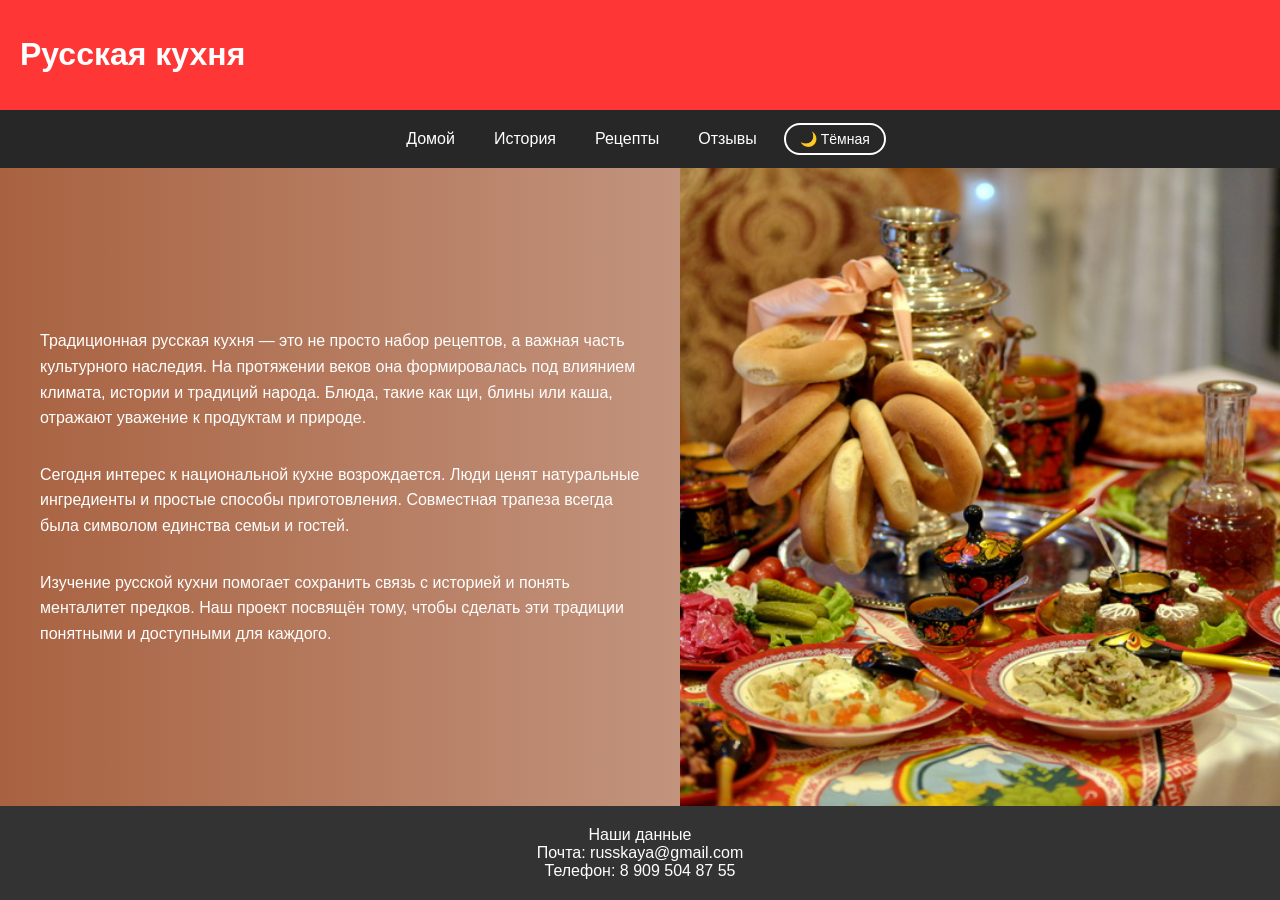
<file: index.html>
<!DOCTYPE html>
<html lang="ru">
<head>
  <meta charset="UTF-8">
  <meta name="viewport" content="width=device-width, initial-scale=1.0">
  <title>Русская кухня</title>
  <link rel="stylesheet" href="style.css">
</head>
<body>

  <header>
    <h1>Русская кухня</h1>
  </header>

  <nav>
      <a href="index.html">Домой</a>
      <a href="istori.html">История</a>
      <a href="resept.html">Рецепты</a>
      <a href="otzv.html">Отзывы</a>
      <button id="theme-toggle" class="theme-toggle">🌙 Тёмная</button>
  </nav>

  <main class="split-hero">
    <div class="hero-text">
      <p>Традиционная русская кухня — это не просто набор рецептов, а важная часть культурного наследия. На протяжении веков она формировалась под влиянием климата, истории и традиций народа. Блюда, такие как щи, блины или каша, отражают уважение к продуктам и природе.</p>
      <p>Сегодня интерес к национальной кухне возрождается. Люди ценят натуральные ингредиенты и простые способы приготовления. Совместная трапеза всегда была символом единства семьи и гостей.</p>
      <p>Изучение русской кухни помогает сохранить связь с историей и понять менталитет предков. Наш проект посвящён тому, чтобы сделать эти традиции понятными и доступными для каждого.</p>
    </div>
    <div class="hero-image">
      <img src="tradic.jpg" alt="Традиционная русская кухня">
    </div>
  </main>

  <footer>
    Наши данные<br>
    Почта: russkaya@gmail.com<br>
    Телефон: 8 909 504 87 55
  </footer>

  <script src="script.js"></script>
</body>
</html>
</file>
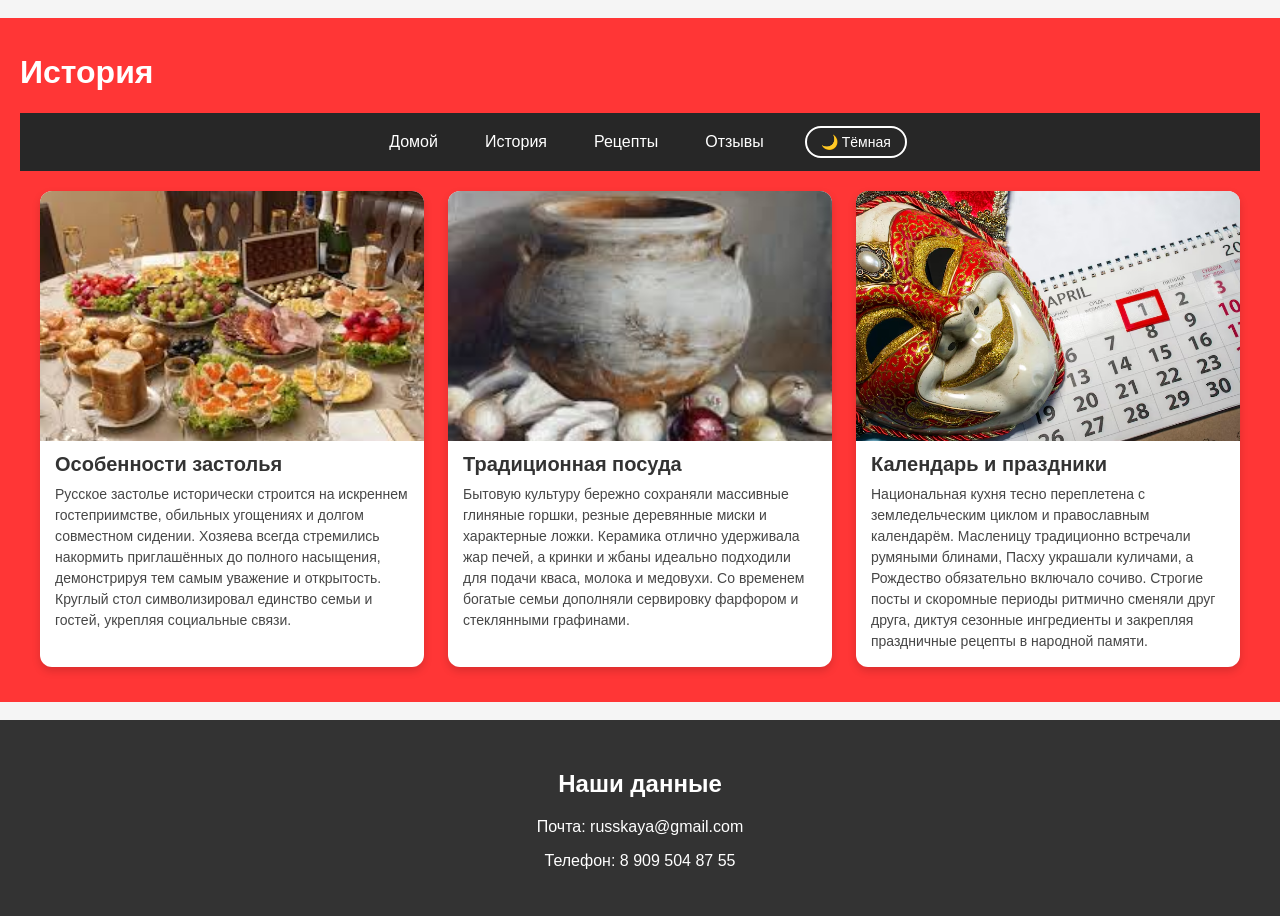
<file: istori.html>
<!DOCTYPE html>
<html lang="ru">
<head>
    <script src="script.js"></script>
    <link rel="stylesheet" href="style2.css">
    <title>История</title>
</head>
<body>
    <header>
        <h1>
            История
        </h1>
        <nav>
            <a href="index.html">Домой</a>
            <a href="istori.html">История</a>
            <a href="resept.html">Рецепты</a>
            <a href="otzv.html">Отзывы</a>
            <button id="theme-toggle" class="theme-toggle">🌙 Тёмная</button>
        </nav>
            </table>
        <div>
        
           <div class="images-row">
  <div class="card">
    <img src="zastol.jpeg" alt="Особенности застолья">
    <h3>Особенности застолья</h3>
    <p>Русское застолье исторически строится на искреннем гостеприимстве, обильных угощениях и долгом совместном сидении. Хозяева всегда стремились накормить приглашённых до полного насыщения, демонстрируя тем самым уважение и открытость. Круглый стол символизировал единство семьи и гостей, укрепляя социальные связи.</p>
  </div>

  <div class="card">
    <img src="gorchok.jpeg" alt="Традиционная посуда">
    <h3>Традиционная посуда</h3>
    <p>Бытовую культуру бережно сохраняли массивные глиняные горшки, резные деревянные миски и характерные ложки. Керамика отлично удерживала жар печей, а кринки и жбаны идеально подходили для подачи кваса, молока и медовухи. Со временем богатые семьи дополняли сервировку фарфором и стеклянными графинами.</p>
  </div>

  <div class="card">
    <img src="calendar.avif" alt="Календарь и праздники">
    <h3>Календарь и праздники</h3>
    <p>Национальная кухня тесно переплетена с земледельческим циклом и православным календарём. Масленицу традиционно встречали румяными блинами, Пасху украшали куличами, а Рождество обязательно включало сочиво. Строгие посты и скоромные периоды ритмично сменяли друг друга, диктуя сезонные ингредиенты и закрепляя праздничные рецепты в народной памяти.</p>
  </div>
</div>
    </header>

     <footer>
        <h2>Наши данные</h2>
        <p>Почта: russkaya@gmail.com</p>
        <p>Телефон: 8 909 504 87 55</p>
    </footer>
</file>
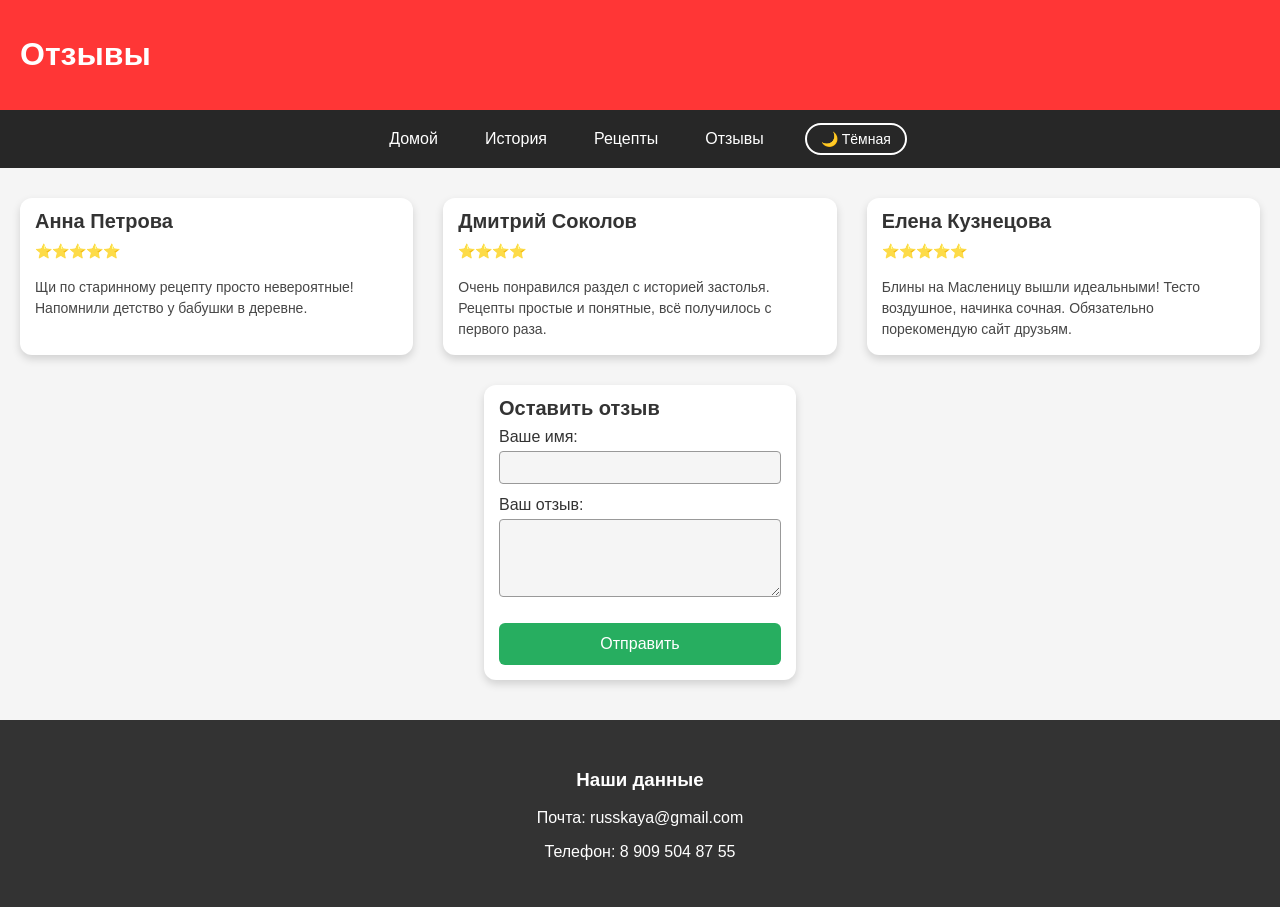
<file: otzv.html>
<!DOCTYPE html>
<html lang="ru">
<head>
    <meta charset="UTF-8">
    <meta name="viewport" content="width=device-width, initial-scale=1.0">
    <title>Отзывы</title>
    <link rel="stylesheet" href="style2.css">
</head>
<body>
    <header>
        <h1>Отзывы</h1>
    </header>

    <nav>
        <a href="index.html">Домой</a>
        <a href="istori.html">История</a>
        <a href="resept.html">Рецепты</a>
        <a href="otzv.html">Отзывы</a>
        <button id="theme-toggle" class="theme-toggle">🌙 Тёмная</button>
    </nav>

    <div class="menu">
        <div class="card">
            <h3>Анна Петрова</h3>
            <p>⭐⭐⭐⭐⭐</p>
            <p>Щи по старинному рецепту просто невероятные! Напомнили детство у бабушки в деревне.</p>
        </div>
        <div class="card">
            <h3>Дмитрий Соколов</h3>
            <p>⭐⭐⭐⭐</p>
            <p>Очень понравился раздел с историей застолья. Рецепты простые и понятные, всё получилось с первого раза.</p>
        </div>
        <div class="card">
            <h3>Елена Кузнецова</h3>
            <p>⭐⭐⭐⭐⭐</p>
            <p>Блины на Масленицу вышли идеальными! Тесто воздушное, начинка сочная. Обязательно порекомендую сайт друзьям.</p>
        </div>
    </div>

    <div class="card" style="max-width: 600px; margin: 0 auto 40px;">
        <h3>Оставить отзыв</h3>
        <form onsubmit="event.preventDefault(); alert('Спасибо! Отзыв успешно отправлен.'); this.reset();" style="padding: 0 15px 15px; display: flex; flex-direction: column; gap: 12px;">
            <label style="color: var(--card-text);">Ваше имя:
                <input type="text" required style="width: 100%; padding: 8px; margin-top: 5px; box-sizing: border-box; border-radius: 4px; border: 1px solid #999; background: var(--bg-body); color: var(--text-main);">
            </label>
            <label style="color: var(--card-text);">Ваш отзыв:
                <textarea required rows="4" style="width: 100%; padding: 8px; margin-top: 5px; box-sizing: border-box; border-radius: 4px; border: 1px solid #999; background: var(--bg-body); color: var(--text-main);"></textarea>
            </label>
            <button type="submit" class="btn">Отправить</button>
        </form>
    </div>

    <footer>
        <h3>Наши данные</h3>
        <p>Почта: russkaya@gmail.com</p>
        <p>Телефон: 8 909 504 87 55</p>
    </footer>
    <script src="script.js"></script>
</body>
</html>
</file>
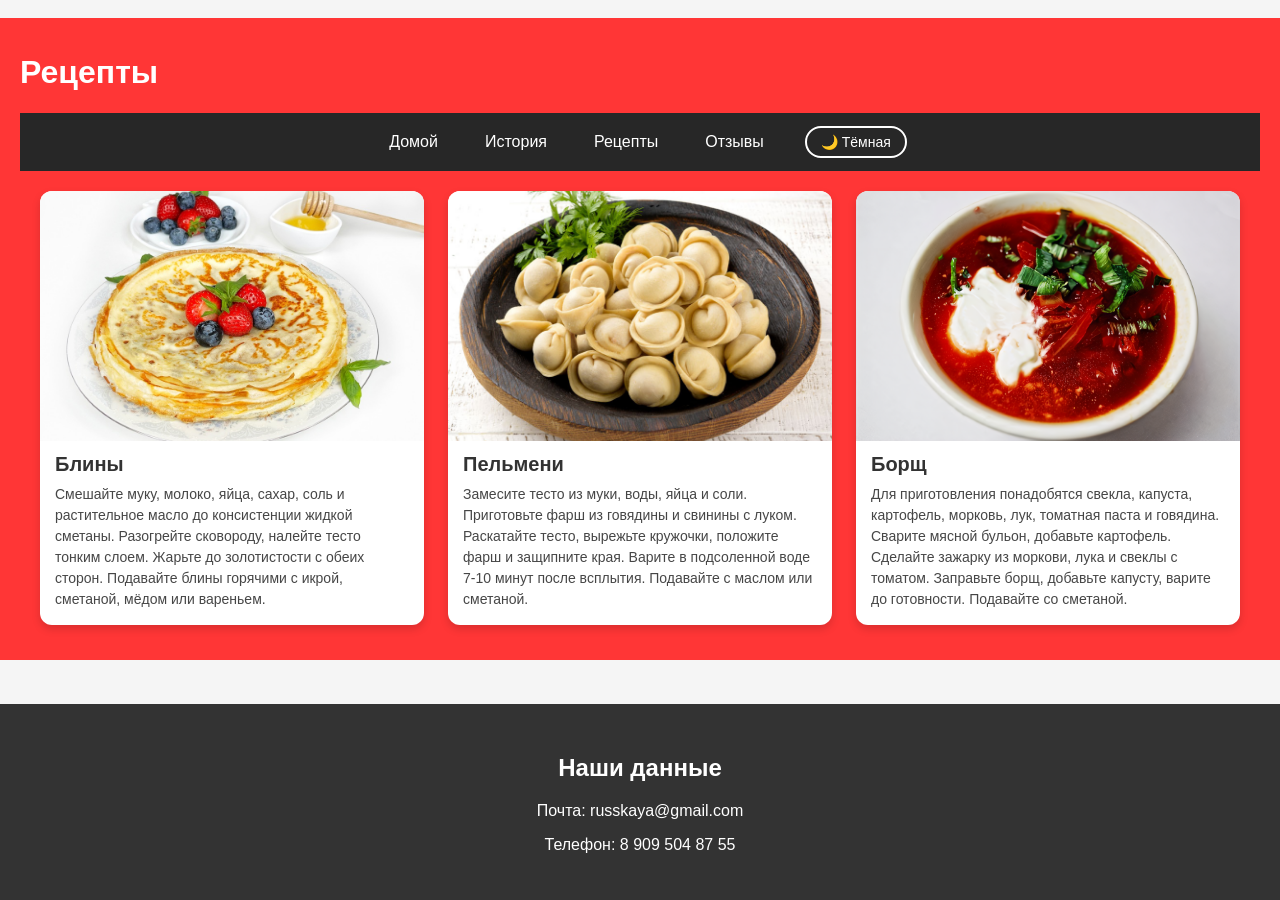
<file: resept.html>
<!DOCTYPE html>
<html lang="ru">
<head>
        <script src="script.js"></script>
        <link rel="stylesheet" href="style2.css">
    <title>Рецепты</title>
</head>
<body>
    <header>
        <h1>
            Рецепты
        </h1>
        <nav>
            <a href="index.html">Домой</a>
            <a href="istori.html">История</a>
            <a href="resept.html">Рецепты</a>
            <a href="otzv.html">Отзывы</a>
            <button id="theme-toggle" class="theme-toggle">🌙 Тёмная</button>
        </nav>
            </table>
        <div class="images-row">
  <div class="card">
    <img src="blini.jpg" alt="Блины">
    <h3>Блины</h3>
    <p>Смешайте муку, молоко, яйца, сахар, соль и растительное масло до консистенции жидкой сметаны. Разогрейте сковороду, налейте тесто тонким слоем. Жарьте до золотистости с обеих сторон. Подавайте блины горячими с икрой, сметаной, мёдом или вареньем.</p>
  </div>

  <div class="card">
    <img src="pelmeni.jpg" alt="Пельмени">
    <h3>Пельмени</h3>
    <p>Замесите тесто из муки, воды, яйца и соли. Приготовьте фарш из говядины и свинины с луком. Раскатайте тесто, вырежьте кружочки, положите фарш и защипните края. Варите в подсоленной воде 7-10 минут после всплытия. Подавайте с маслом или сметаной.</p>
  </div>

  <div class="card">
    <img src="borsh.jpg" alt="Борщ">
    <h3>Борщ</h3>
    <p>Для приготовления понадобятся свекла, капуста, картофель, морковь, лук, томатная паста и говядина. Сварите мясной бульон, добавьте картофель. Сделайте зажарку из моркови, лука и свеклы с томатом. Заправьте борщ, добавьте капусту, варите до готовности. Подавайте со сметаной.</p>
  </div>
</div>
    </header>

     <footer>
        <h2>Наши данные</h2>
        <p>Почта: russkaya@gmail.com</p>
        <p>Телефон: 8 909 504 87 55</p>
    </footer>
</file>
<file: style.css>
/* 🔹 Цветовые переменные */
:root {
  --bg-body: #f5f5f5;
  --text-main: #333333;
  --header-bg: #FF3636;
  --header-text: #ffffff;
  --nav-bg: #272727;
  --nav-text: #ffffff;
  --link-color: #0056b3;
  --link-hover: #003d80;
  --btn-bg: #27ae60;
  --btn-text: #ffffff;
  --card-bg: #ffffff;
  --card-text: #333333;
  --card-shadow: 0 4px 8px rgba(0,0,0,0.15);
  --footer-bg: #333333;
  --footer-text: #ffffff;
}

[data-theme="dark"] {
  --bg-body: #121212;
  --text-main: #e0e0e0;
  --header-bg: #8b0000;
  --header-text: #ffffff;
  --nav-bg: #1a1a1a;
  --nav-text: #cccccc;
  --link-color: #4da6ff;
  --link-hover: #66b3ff;
  --btn-bg: #1e8c4c;
  --btn-text: #ffffff;
  --card-bg: #2a2a2a;
  --card-text: #cecece;
  --card-shadow: 0 4px 8px rgba(0,0,0,0.5);
  --footer-bg: #0d0d0d;
  --footer-text: #ffffff;
}

/* 🔹 Базовые стили */
* { box-sizing: border-box; }
body {
  font-family: 'Arial Black', Arial, sans-serif;
  margin: 0;
  padding: 0;
  background-color: var(--bg-body);
  color: var(--text-main);
  min-height: 100vh;
  display: flex;
  flex-direction: column;
  transition: background-color 0.3s, color 0.3s;
}

header {
  background-color: var(--header-bg);
  color: var(--header-text);
  padding: 15px 20px;
  transition: background-color 0.3s;
}

nav {
  background-color: var(--nav-bg);
  padding: 12px 20px;
  display: flex;
  flex-wrap: wrap;
  justify-content: center;
  align-items: center;
  gap: 15px;
  transition: background-color 0.3s;
}
nav a { color: var(--nav-text); text-decoration: none; padding: 8px 12px; border-radius: 4px; transition: background 0.2s; }
nav a:hover { background: rgba(255,255,255,0.15); }

a { color: var(--link-color); text-decoration: none; }
a:hover { color: var(--link-hover); }

/* 🔹 Главная секция: текст слева, картинка справа */
.split-hero {
  display: flex;
  flex: 1; /* занимает всё оставшееся пространство */
  width: 100%;
}
.hero-text {
  flex: 1;
  padding: 40px;
  display: flex;
  flex-direction: column;
  justify-content: center;
  background: linear-gradient(90deg, rgba(160,82,45,0.9) 0%, rgba(160,82,45,0.6) 100%);
  color: white;
}
.hero-text h1 { font-size: 36px; margin-bottom: 20px; text-transform: uppercase; letter-spacing: 1px; }
.hero-text p { font-size: 16px; line-height: 1.6; margin-bottom: 15px; }

.hero-image {
  flex: 1;
  position: relative;
  overflow: hidden;
}
.hero-image img {
  width: 100%;
  height: 100%;
  object-fit: cover;
  display: block;
}

/* 🔹 Кнопка темы */
.theme-toggle {
  background: transparent;
  border: 2px solid var(--nav-text);
  color: var(--nav-text);
  padding: 6px 14px;
  border-radius: 20px;
  cursor: pointer;
  font-size: 14px;
  transition: all 0.3s;
}
.theme-toggle:hover { background: rgba(255,255,255,0.2); }

/* 🔹 Подвал */
footer {
  padding: 20px;
  background-color: var(--footer-bg);
  color: var(--footer-text);
  text-align: center;
  margin-top: auto;
  transition: background-color 0.3s;
}

/* 📱 Адаптив */
@media (max-width: 768px) {
  .split-hero { flex-direction: column; }
  .hero-image { min-height: 40vh; order: -1; }
  .hero-text { padding: 30px 20px; }
}
</file>
<file: style2.css>
/* 🔹 Цветовые переменные */
:root {
  /* Светлая тема (по умолчанию) */
  --bg-body: #f5f5f5;
  --text-main: #333333;
  --header-bg: #FF3636;
  --header-text: #ffffff;
  --nav-bg: #272727;
  --nav-text: #ffffff;
  --link-color: #0056b3;
  --link-hover: #003d80;
  --btn-bg: #27ae60;
  --btn-text: #ffffff;
  --card-bg: #ffffff;
  --card-text: #333333;
  --card-shadow: 0 4px 8px rgba(0,0,0,0.15);
  --footer-bg: #333333;
  --footer-text: #ffffff;
}

[data-theme="dark"] {
  /* Тёмная тема */
  --bg-body: #121212;
  --text-main: #e0e0e0;
  --header-bg: #8b0000;
  --header-text: #ffffff;
  --nav-bg: #1a1a1a;
  --nav-text: #cccccc;
  --link-color: #4da6ff;
  --link-hover: #66b3ff;
  --btn-bg: #1e8c4c;
  --btn-text: #ffffff;
  --card-bg: #2a2a2a;
  --card-text: #cecece;
  --card-shadow: 0 4px 8px rgba(0,0,0,0.5);
  --footer-bg: #0d0d0d;
  --footer-text: #ffffff;
}

/* 🔹 Базовые стили */
body {
  font-family: 'Arial Black', Arial, sans-serif;
  margin: 0;
  padding: 0;
  background-color: var(--bg-body);
  color: var(--text-main);
  min-height: 100vh;
  display: flex;
  flex-direction: column;
  transition: background-color 0.3s, color 0.3s;
}

header {
  background-color: var(--header-bg);
  color: var(--header-text);
  padding: 15px 20px;
  transition: background-color 0.3s;
}

nav {
  background-color: var(--nav-bg);
  padding: 12px 20px;
  display: flex;
  flex-wrap: wrap;
  justify-content: center;
  align-items: center;
  gap: 15px;
  transition: background-color 0.3s;
}

/* 🔹 Ссылки в навигации */
nav a {
  color: var(--nav-text);
  text-decoration: none;
  padding: 8px 16px;
  border-radius: 6px;
  background: transparent;
  transition: background-color 0.2s ease, transform 0.15s ease;
  display: inline-block;
  cursor: pointer;
}

nav a:hover {
  background-color: rgba(255, 255, 255, 0.15);
  transform: translateY(-1px);
}

nav a:active {
  transform: translateY(0);
  background-color: rgba(255, 255, 255, 0.25);
}

nav a:focus-visible {
  outline: 2px solid var(--nav-text);
  outline-offset: 2px;
}

.menu {
  display: grid;
  grid-template-columns: repeat(auto-fit, minmax(250px, 1fr));
  gap: 30px;
  padding: 30px 20px;
}

.btn {
  background-color: var(--btn-bg);
  color: var(--btn-text);
  padding: 12px 20px;
  border: none;
  border-radius: 6px;
  cursor: pointer;
  width: 100%;
  margin-top: 10px;
  font-size: 16px;
  transition: transform 0.2s, background 0.2s;
}
.btn:hover { transform: translateY(-2px); }

.images-row {
  display: grid;
  grid-template-columns: repeat(auto-fit, minmax(280px, 1fr));
  gap: 24px;
  padding: 20px;
}

.card {
  background: var(--card-bg);
  border-radius: 12px;
  overflow: hidden;
  box-shadow: var(--card-shadow);
  transition: background 0.3s, box-shadow 0.3s;
}

.card img {
  width: 100%;
  height: 250px;
  object-fit: cover;
  display: block;
}

.card h3 { margin: 12px 15px 8px; font-size: 20px; color: var(--card-text); }
.card p { margin: 0 15px 15px; font-size: 14px; line-height: 1.5; color: var(--card-text); opacity: 0.9; }

footer {
  padding: 30px 20px;
  background-color: var(--footer-bg);
  color: var(--footer-text);
  text-align: center;
  margin-top: auto;
  transition: background-color 0.3s;
}

/* 🌗 Кнопка переключения темы */
.theme-toggle {
  background: transparent;
  border: 2px solid var(--nav-text);
  color: var(--nav-text);
  padding: 6px 14px;
  border-radius: 20px;
  cursor: pointer;
  font-size: 14px;
  margin-left: 10px;
  user-select: none; /* Убирает случайное выделение текста при кликах */
  /* Анимруем только нужные свойства для плавности и чёткости */
  transition: background-color 0.3s, color 0.3s, border-color 0.3s, transform 0.2s;
}

.theme-toggle:hover {
  /* Инвертируем цвета навигации для чёткого визуального отклика */
  background-color: var(--nav-text);
  color: var(--nav-bg);
  border-color: var(--nav-text);
  transform: scale(1.03); /* Лёгкое увеличение для ощущения «нажатия» */
}

/* Если кнопка сделана через тег <a>, добавьте это, чтобы убрать подчёркивание при наведении */
a.theme-toggle:hover {
  text-decoration: none;
  color: var(--nav-bg);
}
</file>
